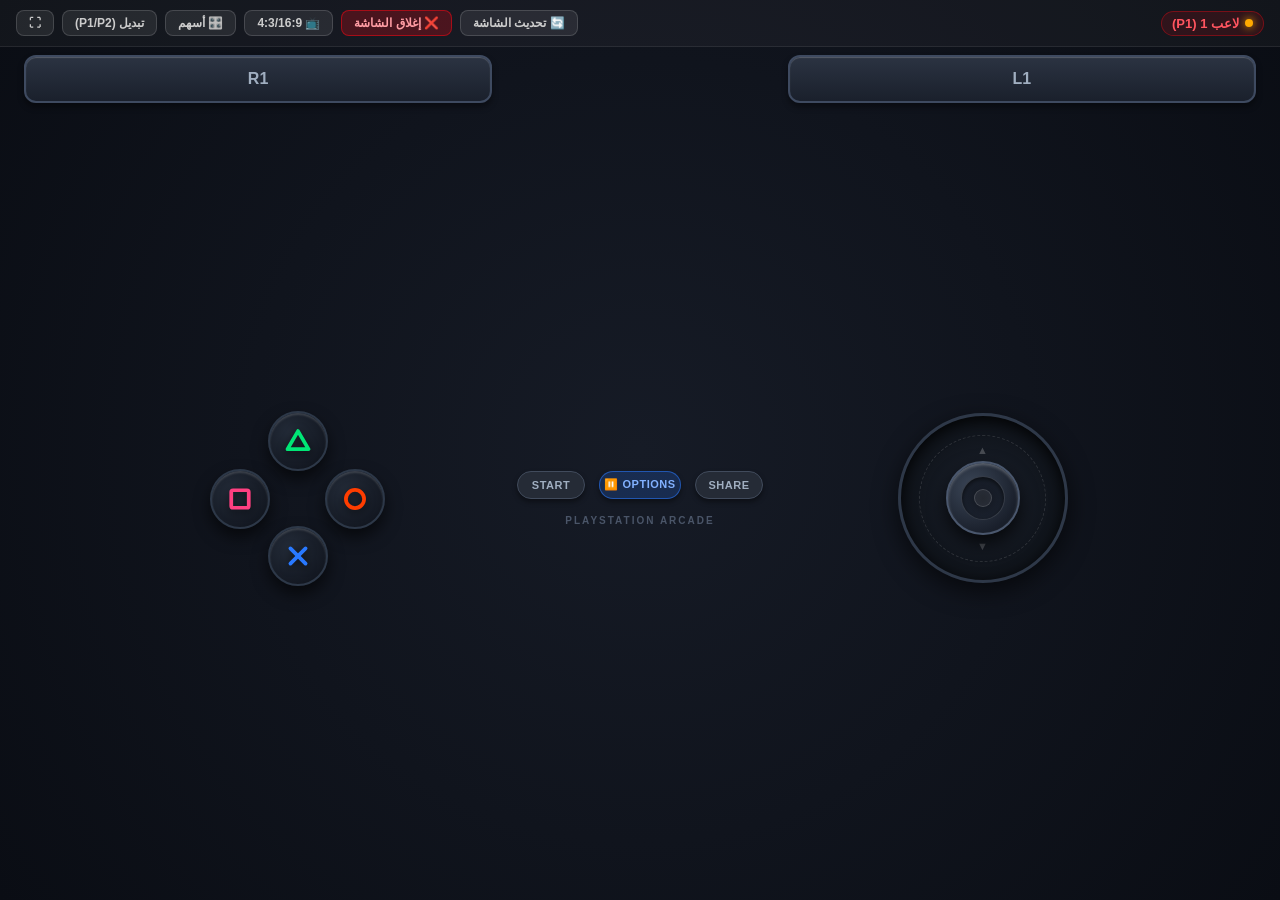
<file: arcade/static/pad.html>
<!DOCTYPE html>
<html lang="ar" dir="rtl">
<head>
  <meta charset="UTF-8">
  <meta name="viewport" content="width=device-width, initial-scale=1.0, maximum-scale=1.0, user-scalable=no, viewport-fit=cover">
  <meta name="apple-mobile-web-app-capable" content="yes">
  <meta name="apple-mobile-web-app-status-bar-style" content="black-translucent">
  <title>🎮 NetFelix Gamepad</title>
  <style>
    * {
      box-sizing: border-box;
      -webkit-touch-callout: none;
      -webkit-user-select: none;
      user-select: none;
      touch-action: none;
      margin: 0;
      padding: 0;
    }

    body {
      background: radial-gradient(circle at center, #161b26 0%, #0a0d14 100%);
      color: #fff;
      font-family: -apple-system, BlinkMacSystemFont, 'Segoe UI', Roboto, Helvetica, Arial, sans-serif;
      height: 100vh;
      width: 100vw;
      overflow: hidden;
      display: flex;
      flex-direction: column;
      justify-content: space-between;
    }

    /* Top Bar */
    header {
      display: flex;
      justify-content: space-between;
      align-items: center;
      padding: 10px 16px;
      background: rgba(255, 255, 255, 0.03);
      border-bottom: 1px solid rgba(255, 255, 255, 0.08);
      z-index: 10;
    }

    .badge-player {
      display: inline-flex;
      align-items: center;
      gap: 6px;
      padding: 4px 10px;
      border-radius: 20px;
      font-size: 13px;
      font-weight: 700;
      background: #e5091422;
      border: 1px solid #e5091466;
      color: #ff5560;
    }

    .badge-player.p2 {
      background: #0070f322;
      border-color: #0070f366;
      color: #4da3ff;
    }

    .status-dot {
      width: 8px;
      height: 8px;
      border-radius: 50%;
      background: #ffaa00;
      box-shadow: 0 0 8px #ffaa00;
    }

    .status-dot.online {
      background: #00e676;
      box-shadow: 0 0 10px #00e676;
    }

    .header-actions {
      display: flex;
      gap: 8px;
    }

    .btn-top {
      background: rgba(255, 255, 255, 0.08);
      border: 1px solid rgba(255, 255, 255, 0.15);
      color: #ccc;
      padding: 5px 12px;
      border-radius: 8px;
      font-size: 12px;
      font-weight: 600;
      cursor: pointer;
    }

    .btn-top:active {
      background: rgba(255, 255, 255, 0.2);
    }

    .btn-top.danger {
      background: rgba(229, 9, 20, 0.25);
      border-color: rgba(229, 9, 20, 0.6);
      color: #ff9da4;
    }
    .btn-top.danger:active {
      background: #e50914;
      color: #fff;
    }

    /* Shoulder triggers (L / R) */
    .shoulder-bar {
      display: flex;
      justify-content: space-between;
      padding: 8px 24px;
      width: 100%;
    }

    .btn-shoulder {
      flex: 0 0 38%;
      height: 48px;
      background: linear-gradient(180deg, #2b3342 0%, #1a202c 100%);
      border: 2px solid #3e4a60;
      border-radius: 12px;
      color: #a0aec0;
      font-weight: 800;
      font-size: 16px;
      display: flex;
      align-items: center;
      justify-content: center;
      box-shadow: 0 4px 6px rgba(0,0,0,0.4), inset 0 1px 1px rgba(255,255,255,0.2);
    }

    .btn-shoulder.active {
      background: linear-gradient(180deg, #e50914 0%, #b20710 100%);
      border-color: #ff6b75;
      color: #fff;
      transform: translateY(2px);
      box-shadow: 0 0 15px rgba(229, 9, 20, 0.6);
    }

    /* Main Controller Body */
    .pad-body {
      flex: 1;
      display: flex;
      justify-content: space-between;
      align-items: center;
      padding: 10px 20px 25px 20px;
      width: 100%;
      max-width: 900px;
      margin: 0 auto;
    }

    /* Directional Zone: Analog Joystick & Classic D-PAD */
    .dpad-container {
      position: relative;
      width: 175px;
      height: 175px;
      display: flex;
      align-items: center;
      justify-content: center;
    }

    /* Virtual Analog Joystick */
    .joystick-base {
      position: absolute;
      width: 170px;
      height: 170px;
      border-radius: 50%;
      background: radial-gradient(circle at center, #1c222e 0%, #0d1117 75%, #06080c 100%);
      border: 3px solid #2e3848;
      box-shadow: inset 0 4px 14px rgba(0, 0, 0, 0.8), 0 8px 24px rgba(0, 0, 0, 0.6);
      display: flex;
      align-items: center;
      justify-content: center;
      touch-action: none;
      user-select: none;
    }

    .joystick-base::after {
      content: '';
      position: absolute;
      width: 125px;
      height: 125px;
      border-radius: 50%;
      border: 1px dashed rgba(255, 255, 255, 0.12);
      pointer-events: none;
    }

    /* Directional tick marks */
    .joystick-base::before {
      content: '▲\A◀        ▶\A▼';
      white-space: pre-wrap;
      text-align: center;
      font-size: 11px;
      color: rgba(255, 255, 255, 0.22);
      position: absolute;
      width: 100%;
      height: 100%;
      display: flex;
      align-items: center;
      justify-content: space-around;
      line-height: 48px;
      pointer-events: none;
    }

    .joystick-stick {
      position: absolute;
      width: 74px;
      height: 74px;
      border-radius: 50%;
      background: radial-gradient(circle at 35% 35%, #3b4657 0%, #1a202c 70%, #10141a 100%);
      border: 2px solid #4a576d;
      box-shadow: 0 8px 18px rgba(0, 0, 0, 0.75), inset 0 2px 3px rgba(255, 255, 255, 0.25);
      display: flex;
      align-items: center;
      justify-content: center;
      pointer-events: none;
      transform: translate3d(0, 0, 0);
      will-change: transform;
    }

    .joystick-stick.resetting {
      transition: transform 0.18s cubic-bezier(0.18, 0.89, 0.32, 1.25);
    }

    .joystick-stick-inner {
      width: 44px;
      height: 44px;
      border-radius: 50%;
      background: radial-gradient(circle at center, #12161f 0%, #1e2634 100%);
      border: 1px solid rgba(255, 255, 255, 0.12);
      box-shadow: inset 0 2px 5px rgba(0, 0, 0, 0.65);
      display: flex;
      align-items: center;
      justify-content: center;
    }

    .joystick-stick-inner::after {
      content: '';
      width: 16px;
      height: 16px;
      border-radius: 50%;
      background: rgba(255, 255, 255, 0.08);
      border: 1px solid rgba(255, 255, 255, 0.15);
    }

    .joystick-base.active-touch {
      border-color: #2979ff;
      box-shadow: inset 0 4px 14px rgba(0, 0, 0, 0.8), 0 0 22px rgba(41, 121, 255, 0.35);
    }

    .joystick-base.active-touch .joystick-stick {
      border-color: #2979ff;
      box-shadow: 0 10px 24px rgba(0, 0, 0, 0.8), 0 0 18px rgba(41, 121, 255, 0.45);
    }

    /* Classic D-PAD (Togglable) */
    .dpad-cross {
      position: absolute;
      top: 50%;
      left: 50%;
      transform: translate(-50%, -50%);
      width: 160px;
      height: 160px;
    }

    .dpad-btn {
      position: absolute;
      background: linear-gradient(145deg, #2a313d, #1a1e27);
      border: 2px solid #3d4657;
      display: flex;
      align-items: center;
      justify-content: center;
      color: #8fa0b5;
      font-size: 24px;
      box-shadow: 0 6px 10px rgba(0,0,0,0.5), inset 0 1px 1px rgba(255,255,255,0.15);
      border-radius: 8px;
    }

    .dpad-btn.active {
      background: linear-gradient(145deg, #2979ff, #004ecc);
      border-color: #5393ff;
      color: #fff;
      box-shadow: 0 0 16px rgba(41, 121, 255, 0.7);
    }

    .dpad-up {
      top: 0;
      left: 55px;
      width: 50px;
      height: 60px;
      border-bottom: none;
      border-radius: 12px 12px 0 0;
    }

    .dpad-down {
      bottom: 0;
      left: 55px;
      width: 50px;
      height: 60px;
      border-top: none;
      border-radius: 0 0 12px 12px;
    }

    .dpad-left {
      left: 0;
      top: 55px;
      width: 60px;
      height: 50px;
      border-right: none;
      border-radius: 12px 0 0 12px;
    }

    .dpad-right {
      right: 0;
      top: 55px;
      width: 60px;
      height: 50px;
      border-left: none;
      border-radius: 0 12px 12px 0;
    }

    .dpad-center {
      position: absolute;
      top: 55px;
      left: 55px;
      width: 50px;
      height: 50px;
      background: #1e242f;
      border: 1px solid #333d4e;
    }

    /* Middle Section (Select / Start) */
    .center-controls {
      display: flex;
      flex-direction: column;
      gap: 16px;
      align-items: center;
      justify-content: center;
    }

    .pill-btn-group {
      display: flex;
      gap: 14px;
    }

    .btn-pill {
      background: #252b36;
      border: 1px solid #414b5c;
      width: 68px;
      height: 28px;
      border-radius: 14px;
      color: #a0aec0;
      font-size: 11px;
      font-weight: 800;
      letter-spacing: 0.5px;
      display: flex;
      align-items: center;
      justify-content: center;
      box-shadow: 0 3px 5px rgba(0,0,0,0.4);
    }

    .btn-pill.active {
      background: #2979ff;
      color: #fff;
      border-color: #5393ff;
      box-shadow: 0 0 12px rgba(41, 121, 255, 0.6);
      transform: translateY(2px);
    }

    .btn-pill.btn-menu {
      width: 82px;
      background: rgba(41, 121, 255, 0.2);
      border-color: rgba(41, 121, 255, 0.55);
      color: #82b1ff;
      font-size: 11px;
    }
    .btn-pill.btn-menu:active {
      background: #2979ff;
      color: #fff;
      transform: translateY(2px);
    }

    .logo-text {
      font-size: 10px;
      color: #4a5568;
      font-weight: 800;
      letter-spacing: 2px;
    }

    /* PlayStation Action Buttons (Triangle, Circle, Cross, Square) */
    .actions-container {
      position: relative;
      width: 175px;
      height: 175px;
    }

    .action-btn {
      position: absolute;
      width: 60px;
      height: 60px;
      border-radius: 50%;
      background: radial-gradient(circle at 35% 35%, #232b38 0%, #141923 70%, #0b0e14 100%);
      border: 2px solid #2d3848;
      display: flex;
      align-items: center;
      justify-content: center;
      box-shadow: 0 8px 16px rgba(0, 0, 0, 0.6), inset 0 2px 2px rgba(255, 255, 255, 0.15);
      cursor: pointer;
      touch-action: none;
      transition: transform 0.08s ease, box-shadow 0.08s ease, border-color 0.08s ease;
    }

    .ps-icon {
      width: 28px;
      height: 28px;
      pointer-events: none;
      filter: drop-shadow(0 2px 4px rgba(0, 0, 0, 0.6));
    }

    /* PlayStation Diamond Placement */
    .btn-triangle {
      top: 0;
      left: 58px;
    }
    .btn-triangle.active {
      transform: scale(0.92);
      border-color: #00e676;
      box-shadow: 0 0 22px rgba(0, 230, 118, 0.75), inset 0 0 10px rgba(0, 230, 118, 0.35);
      background: radial-gradient(circle at center, rgba(0, 230, 118, 0.25) 0%, #141923 100%);
    }

    .btn-circle {
      top: 58px;
      right: 0;
    }
    .btn-circle.active {
      transform: scale(0.92);
      border-color: #ff3d00;
      box-shadow: 0 0 22px rgba(255, 61, 0, 0.75), inset 0 0 10px rgba(255, 61, 0, 0.35);
      background: radial-gradient(circle at center, rgba(255, 61, 0, 0.25) 0%, #141923 100%);
    }

    .btn-cross {
      bottom: 0;
      left: 58px;
    }
    .btn-cross.active {
      transform: scale(0.92);
      border-color: #2979ff;
      box-shadow: 0 0 22px rgba(41, 121, 255, 0.75), inset 0 0 10px rgba(41, 121, 255, 0.35);
      background: radial-gradient(circle at center, rgba(41, 121, 255, 0.25) 0%, #141923 100%);
    }

    .btn-square {
      top: 58px;
      left: 0;
    }
    .btn-square.active {
      transform: scale(0.92);
      border-color: #ff4081;
      box-shadow: 0 0 22px rgba(255, 64, 129, 0.75), inset 0 0 10px rgba(255, 64, 129, 0.35);
      background: radial-gradient(circle at center, rgba(255, 64, 129, 0.25) 0%, #141923 100%);
    }

    /* Offline Toast */
    #toast {
      position: fixed;
      bottom: 12px;
      left: 50%;
      transform: translateX(-50%);
      background: #111;
      border: 1px solid #333;
      padding: 6px 16px;
      border-radius: 20px;
      font-size: 12px;
      color: #aaa;
      pointer-events: none;
      opacity: 0;
      transition: opacity 0.3s;
    }
    #toast.show { opacity: 1; }
  </style>
</head>
<body>

  <header>
    <div id="playerBadge" class="badge-player">
      <div id="statusDot" class="status-dot"></div>
      <span id="playerTitle">لاعب 1 (P1)</span>
    </div>
    <div class="header-actions">
      <button class="btn-top" onclick="sendTvCommand('reload')" title="تحديث وإعادة تحميل الشاشة">🔄 تحديث الشاشة</button>
      <button class="btn-top danger" onclick="sendTvCommand('close')" title="إغلاق تطبيق الشاشة">❌ إغلاق الشاشة</button>
      <button class="btn-top" onclick="sendTvCommand('aspect_toggle')" title="تبديل نسبة الشاشة">📺 4:3/16:9</button>
      <button class="btn-top" id="toggleDpadBtn" onclick="toggleInputStyle()" title="التبديل بين الجويستيك والأسهم">🎛️ أسهم</button>
      <button class="btn-top" onclick="switchPlayer()">تبديل (P1/P2)</button>
      <button class="btn-top" onclick="toggleFullscreen()">⛶</button>
    </div>
  </header>

  <!-- L1 / R1 Shoulder Triggers -->
  <div class="shoulder-bar">
    <div class="btn-shoulder" data-btn="l">L1</div>
    <div class="btn-shoulder" data-btn="r">R1</div>
  </div>

  <!-- Main Gamepad Surface -->
  <div class="pad-body">
    <!-- Directional Zone: Virtual Analog Joystick & D-Pad -->
    <div class="dpad-container" id="dpadZone">
      <!-- Virtual Analog Joystick (Default) -->
      <div class="joystick-base" id="joystickBase">
        <div class="joystick-stick" id="joystickStick">
          <div class="joystick-stick-inner"></div>
        </div>
      </div>

      <!-- Classic D-Pad (Togglable) -->
      <div class="dpad-cross" id="dpadCross" style="display: none;">
        <div class="dpad-btn dpad-up" data-btn="up">▲</div>
        <div class="dpad-btn dpad-down" data-btn="down">▼</div>
        <div class="dpad-btn dpad-left" data-btn="left">◀</div>
        <div class="dpad-btn dpad-right" data-btn="right">▶</div>
        <div class="dpad-center"></div>
      </div>
    </div>

    <!-- Center (Share / Options / Start) -->
    <div class="center-controls">
      <div class="pill-btn-group">
        <div class="btn-pill" data-btn="select">SHARE</div>
        <div class="btn-pill btn-menu" onclick="sendTvCommand('pause_toggle')">OPTIONS ⏸️</div>
        <div class="btn-pill" data-btn="start">START</div>
      </div>
      <div class="logo-text">PLAYSTATION ARCADE</div>
    </div>

    <!-- Action Buttons (PlayStation Icons: Triangle, Circle, Cross, Square) -->
    <div class="actions-container" id="actionZone">
      <!-- Triangle (Top, x) -->
      <div class="action-btn btn-triangle" data-btn="x" title="Triangle">
        <svg viewBox="0 0 24 24" class="ps-icon"><polygon points="12,3.5 21,19 3,19" fill="none" stroke="#00e676" stroke-width="3.2" stroke-linejoin="round"/></svg>
      </div>
      <!-- Circle (Right, a) -->
      <div class="action-btn btn-circle" data-btn="a" title="Circle">
        <svg viewBox="0 0 24 24" class="ps-icon"><circle cx="12" cy="12" r="7.8" fill="none" stroke="#ff3d00" stroke-width="3.2"/></svg>
      </div>
      <!-- Cross (Bottom, b) -->
      <div class="action-btn btn-cross" data-btn="b" title="Cross">
        <svg viewBox="0 0 24 24" class="ps-icon"><line x1="5.5" y1="5.5" x2="18.5" y2="18.5" stroke="#2979ff" stroke-width="3.2" stroke-linecap="round"/><line x1="18.5" y1="5.5" x2="5.5" y2="18.5" stroke="#2979ff" stroke-width="3.2" stroke-linecap="round"/></svg>
      </div>
      <!-- Square (Left, y) -->
      <div class="action-btn btn-square" data-btn="y" title="Square">
        <svg viewBox="0 0 24 24" class="ps-icon"><rect x="4.5" y="4.5" width="15" height="15" rx="1.5" fill="none" stroke="#ff4081" stroke-width="3.2"/></svg>
      </div>
    </div>
  </div>

  <div id="toast">جاري الاتصال بالشاشة...</div>

  <script>
    // URL Params & Player Setup
    const urlParams = new URLSearchParams(window.location.search);
    let player = parseInt(urlParams.get('p') || urlParams.get('player') || '1');
    const room = urlParams.get('room') || 'main';

    const playerBadge = document.getElementById('playerBadge');
    const playerTitle = document.getElementById('playerTitle');
    const statusDot = document.getElementById('statusDot');
    const toast = document.getElementById('toast');

    function updatePlayerBadge() {
      if (player === 2) {
        playerBadge.className = 'badge-player p2';
        playerTitle.innerText = 'لاعب 2 (P2)';
      } else {
        playerBadge.className = 'badge-player';
        playerTitle.innerText = 'لاعب 1 (P1)';
      }
    }
    updatePlayerBadge();

    function showToast(msg) {
      toast.innerText = msg;
      toast.classList.add('show');
      setTimeout(() => toast.classList.remove('show'), 2500);
    }

    function switchPlayer() {
      player = player === 1 ? 2 : 1;
      updatePlayerBadge();
      showToast('تم التحويل إلى: لاعب ' + player);
      connectWs();
    }

    function toggleFullscreen() {
      if (!document.fullscreenElement) {
        document.documentElement.requestFullscreen().catch(() => {});
      } else {
        document.exitFullscreen().catch(() => {});
      }
    }

    function sendTvCommand(cmd) {
      if (ws && ws.readyState === WebSocket.OPEN) {
        ws.send(JSON.stringify({ type: 'tv_cmd', command: cmd }));
        let msg = 'تم إرسال الأمر للشاشة';
        if (cmd === 'reload') msg = 'تم إرسال أمر تحديث الشاشة 🔄';
        else if (cmd === 'close') msg = 'تم إرسال أمر إغلاق التطبيق ❌';
        else if (cmd === 'pause_toggle') msg = 'تم إرسال أمر فتح/إغلاق القائمة ⏸️';
        else if (cmd === 'aspect_toggle') msg = 'تم تبديل أبعاد الشاشة (4:3 / 16:9) 📺';
        else if (cmd === 'filter_toggle') msg = 'تم تبديل فلتر الصورة ✨';
        showToast(msg);
      } else {
        showToast('غير متصل بالشاشة حالياً!');
      }
    }

    // High Speed WebSocket Client
    let ws = null;
    let isConnected = false;

    function connectWs() {
      if (ws) {
        ws.close();
      }
      const host = window.location.host;
      const protocol = window.location.protocol === 'https:' ? 'wss:' : 'ws:';
      const wsUrl = `${protocol}//${host}/ws?role=controller&player=${player}&room=${room}`;

      ws = new WebSocket(wsUrl);

      ws.onopen = () => {
        isConnected = true;
        statusDot.classList.add('online');
        showToast('🟢 متصل بالشاشة بنجاح!');
        vibrate(30);
      };

      ws.onclose = () => {
        isConnected = false;
        statusDot.classList.remove('online');
        setTimeout(connectWs, 2000);
      };

      ws.onerror = () => {
        isConnected = false;
        statusDot.classList.remove('online');
      };

      ws.onmessage = (e) => {
        try {
          const msg = JSON.parse(e.data);
          if (msg.type === 'vibrate') {
            vibrate(msg.duration || 40);
          }
        } catch (err) {}
      };
    }

    // Send Input Event (<1ms)
    function sendBtnEvent(action, btn) {
      if (!ws || ws.readyState !== WebSocket.OPEN) return;
      ws.send(JSON.stringify({
        type: action, // 'down' or 'up'
        btn: btn,
        player: player
      }));
    }

    // Haptic Vibration helper
    function vibrate(ms) {
      if (navigator.vibrate) {
        navigator.vibrate(ms);
      }
    }

    // Input Style Toggle (Joystick vs Classic D-Pad)
    let isJoystickMode = true;

    function toggleInputStyle() {
      isJoystickMode = !isJoystickMode;
      const joyBase = document.getElementById('joystickBase');
      const dpadCross = document.getElementById('dpadCross');
      const toggleBtn = document.getElementById('toggleDpadBtn');

      if (isJoystickMode) {
        joyBase.style.display = 'flex';
        dpadCross.style.display = 'none';
        toggleBtn.innerText = '🎛️ أسهم';
        showToast('تم التفعيل: عصا التحكم (Joystick) 🕹️');
      } else {
        joyBase.style.display = 'none';
        dpadCross.style.display = 'block';
        toggleBtn.innerText = '🕹️ جويستيك';
        showToast('تم التفعيل: الأسهم الكلاسيكية (D-Pad) 🎛️');
      }
    }

    // High Precision Virtual Analog Joystick
    const joyBase = document.getElementById('joystickBase');
    const joyStick = document.getElementById('joystickStick');
    const maxJoyRadius = 48; // Max thumbstick movement in px
    const joyDeadzone = 12;  // Direction activation threshold

    let joyTouchId = null;
    let joyCenter = { x: 0, y: 0 };
    let currentJoyDirs = { up: false, down: false, left: false, right: false };

    function updateJoyCenter() {
      const rect = joyBase.getBoundingClientRect();
      joyCenter = {
        x: rect.left + rect.width / 2,
        y: rect.top + rect.height / 2
      };
    }

    function processJoyMovement(clientX, clientY) {
      const dx = clientX - joyCenter.x;
      const dy = clientY - joyCenter.y;
      const dist = Math.hypot(dx, dy);

      let knobX = dx;
      let knobY = dy;
      if (dist > maxJoyRadius) {
        knobX = (dx / dist) * maxJoyRadius;
        knobY = (dy / dist) * maxJoyRadius;
      }
      joyStick.style.transform = `translate3d(${knobX}px, ${knobY}px, 0px)`;

      // 8-directional vector evaluation
      const newDirs = {
        up: dy < -joyDeadzone && Math.abs(dy) * 1.6 > Math.abs(dx) * 0.5,
        down: dy > joyDeadzone && Math.abs(dy) * 1.6 > Math.abs(dx) * 0.5,
        left: dx < -joyDeadzone && Math.abs(dx) * 1.6 > Math.abs(dy) * 0.5,
        right: dx > joyDeadzone && Math.abs(dx) * 1.6 > Math.abs(dy) * 0.5
      };

      // State diff & dispatch
      for (const dir of ['up', 'down', 'left', 'right']) {
        if (newDirs[dir] && !currentJoyDirs[dir]) {
          currentJoyDirs[dir] = true;
          sendBtnEvent('down', dir);
          vibrate(10);
        } else if (!newDirs[dir] && currentJoyDirs[dir]) {
          currentJoyDirs[dir] = false;
          sendBtnEvent('up', dir);
        }
      }
    }

    function releaseJoy() {
      joyTouchId = null;
      joyStick.classList.add('resetting');
      joyStick.style.transform = 'translate3d(0px, 0px, 0px)';
      joyBase.classList.remove('active-touch');
      for (const dir of ['up', 'down', 'left', 'right']) {
        if (currentJoyDirs[dir]) {
          currentJoyDirs[dir] = false;
          sendBtnEvent('up', dir);
        }
      }
    }

    // Joystick Touch Listeners
    joyBase.addEventListener('touchstart', (e) => {
      e.preventDefault();
      if (joyTouchId !== null) return;
      const touch = e.changedTouches[0];
      joyTouchId = touch.identifier;
      updateJoyCenter();
      joyStick.classList.remove('resetting');
      joyBase.classList.add('active-touch');
      processJoyMovement(touch.clientX, touch.clientY);
    }, { passive: false });

    // Multi-Touch Tracker for buttons and joystick
    const activeTouches = new Map(); // touchId -> buttonElement

    function handleTouchStart(e) {
      e.preventDefault();
      for (let i = 0; i < e.changedTouches.length; i++) {
        const touch = e.changedTouches[i];
        if (touch.identifier === joyTouchId) continue;
        const target = document.elementFromPoint(touch.clientX, touch.clientY);
        if (target && target.closest('#joystickBase')) {
          if (joyTouchId === null) {
            joyTouchId = touch.identifier;
            updateJoyCenter();
            joyStick.classList.remove('resetting');
            joyBase.classList.add('active-touch');
            processJoyMovement(touch.clientX, touch.clientY);
          }
          continue;
        }
        const btn = target ? target.closest('[data-btn]') : null;
        if (btn) {
          const btnName = btn.getAttribute('data-btn');
          btn.classList.add('active');
          activeTouches.set(touch.identifier, { elem: btn, btnName: btnName });
          sendBtnEvent('down', btnName);
          vibrate(12);
        }
      }
    }

    function handleTouchMove(e) {
      e.preventDefault();
      for (let i = 0; i < e.changedTouches.length; i++) {
        const touch = e.changedTouches[i];
        if (touch.identifier === joyTouchId) {
          processJoyMovement(touch.clientX, touch.clientY);
          continue;
        }
        const current = activeTouches.get(touch.identifier);
        const target = document.elementFromPoint(touch.clientX, touch.clientY);
        const newBtn = target ? target.closest('[data-btn]') : null;

        if (current && (!newBtn || newBtn !== current.elem)) {
          current.elem.classList.remove('active');
          sendBtnEvent('up', current.btnName);
          activeTouches.delete(touch.identifier);
        }

        if (newBtn && (!current || current.elem !== newBtn)) {
          const newBtnName = newBtn.getAttribute('data-btn');
          newBtn.classList.add('active');
          activeTouches.set(touch.identifier, { elem: newBtn, btnName: newBtnName });
          sendBtnEvent('down', newBtnName);
          vibrate(12);
        }
      }
    }

    function handleTouchEnd(e) {
      e.preventDefault();
      for (let i = 0; i < e.changedTouches.length; i++) {
        const touch = e.changedTouches[i];
        if (touch.identifier === joyTouchId) {
          releaseJoy();
          continue;
        }
        const current = activeTouches.get(touch.identifier);
        if (current) {
          current.elem.classList.remove('active');
          sendBtnEvent('up', current.btnName);
          activeTouches.delete(touch.identifier);
        }
      }
    }

    document.addEventListener('touchstart', handleTouchStart, { passive: false });
    document.addEventListener('touchmove', handleTouchMove, { passive: false });
    document.addEventListener('touchend', handleTouchEnd, { passive: false });
    document.addEventListener('touchcancel', handleTouchEnd, { passive: false });

    // Desktop Mouse Fallback
    let isJoyMouseDown = false;
    joyBase.addEventListener('mousedown', (e) => {
      isJoyMouseDown = true;
      updateJoyCenter();
      joyStick.classList.remove('resetting');
      joyBase.classList.add('active-touch');
      processJoyMovement(e.clientX, e.clientY);
    });
    window.addEventListener('mousemove', (e) => {
      if (isJoyMouseDown) processJoyMovement(e.clientX, e.clientY);
    });
    window.addEventListener('mouseup', () => {
      if (isJoyMouseDown) {
        isJoyMouseDown = false;
        releaseJoy();
      }
    });

    document.querySelectorAll('[data-btn]').forEach(elem => {
      elem.addEventListener('mousedown', (e) => {
        const btnName = elem.getAttribute('data-btn');
        elem.classList.add('active');
        sendBtnEvent('down', btnName);
        vibrate(15);
      });
      elem.addEventListener('mouseup', (e) => {
        const btnName = elem.getAttribute('data-btn');
        elem.classList.remove('active');
        sendBtnEvent('up', btnName);
      });
      elem.addEventListener('mouseleave', (e) => {
        if (elem.classList.contains('active')) {
          const btnName = elem.getAttribute('data-btn');
          elem.classList.remove('active');
          sendBtnEvent('up', btnName);
        }
      });
    });

    // Start WebSocket
    connectWs();
  </script>
</body>
</html>
</file>
